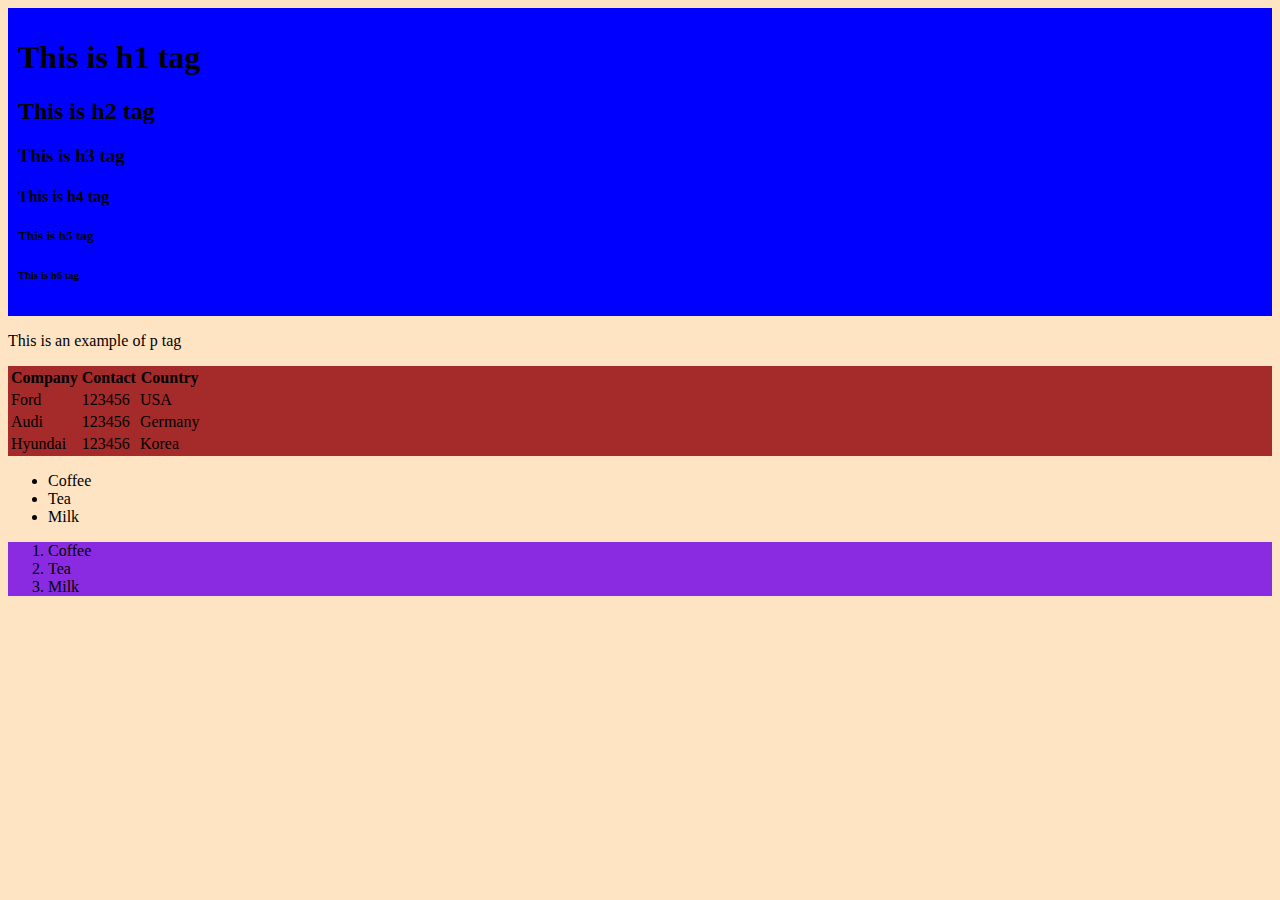
<file: Resume/index.html>
<!DOCTYPE html>
<html>
  <head>
    <title>My First Page</title>
    <style>
      body {
        background-color: bisque;
      }
      .headings{
        background-color:blue;
        padding: 10px;
      }
      .table{
        background-color:brown;
      }
      .ordered{
        background-color: blueviolet;
      }
    </style>
  </head>
  <body>
    <div class="headings">
      <h1>This is h1 tag</h1>
      <h2 class="head2">This is h2 tag</h2>
      <h3 id="head">This is h3 tag</h3>
      <h4>This is h4 tag</h4>
      <h5>This is h5 tag</h5>
      <h6>This is h6 tag</h6>
    </div>

    <p>This is an example of p tag</p>
<div class="table">
    <table>
        <tr>
          <th>Company</th>
          <th>Contact</th>
          <th>Country</th>
        </tr>
        <tr>
          <td>Ford</td>
          <td>123456</td>
          <td>USA</td>
        </tr>
        <tr>
          <td>Audi</td>
          <td>123456</td>
          <td>Germany</td>
        </tr>
        <tr>
          <td>Hyundai</td>
          <td>123456</td>
          <td>Korea</td>
        </tr>
      </table>
</div>
    

    <ul>
      <li>Coffee</li>
      <li>Tea</li>
      <li>Milk</li>
    </ul>

    <div class="ordered">
        <ol>
            <li>Coffee</li>
            <li>Tea</li>
            <li>Milk</li>
          </ol>
    </div>
   
  </body>
</html>
</file>
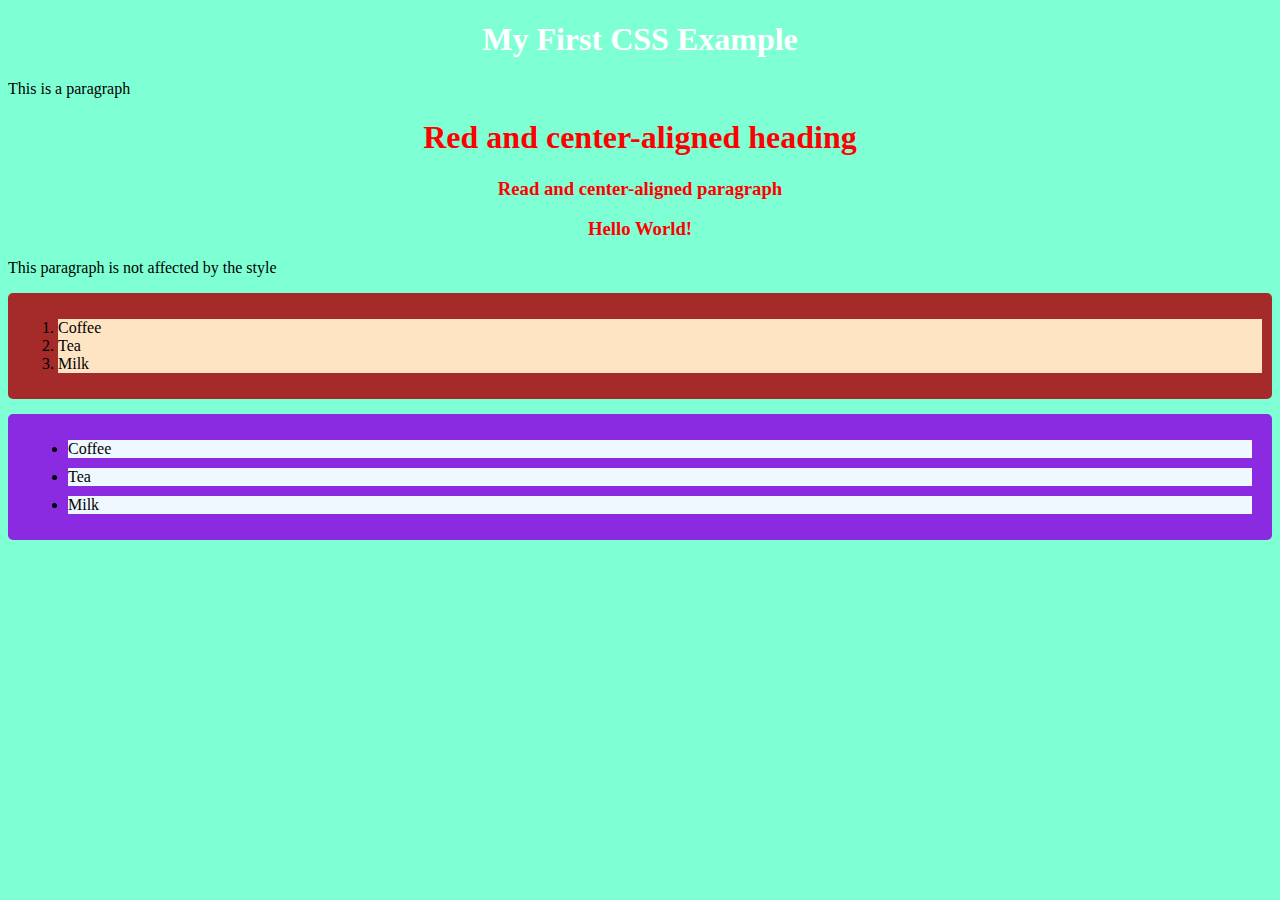
<file: Resume/css.html>
<!DOCTYPE html>
<html lang="en">
<head>
    <meta charset="UTF-8">
    <meta name="viewport" content="width=device-width, initial-scale=1.0">
    <link rel="stylesheet" href="style.css">
    <title>Document</title>
</head>
<body>
    <h1 class="firsth1">My First CSS Example</h1>
    <p>This is a paragraph</p>
    <div class="headings">
        <h1>Red and center-aligned heading</h1>
        <h3>Read and center-aligned paragraph</h3>
        <h3>Hello World!</h3>
    </div>
    
    <p>This paragraph is not affected by the style</p>

    <div class="ordered">
        <ol>
            <li class="ordered-inside">Coffee</li>
            <li class="ordered-inside">Tea</li>
            <li class="ordered-inside">Milk</li>
        </ol>
    </div>
    
    <div class="unordered">
        <ul>
            <li class="unordered-inside">Coffee</li>
            <li class="unordered-inside">Tea</li>
            <li class="unordered-inside">Milk</li>
        </ul>
    </div>
    
     
</body>
</html>
</file>
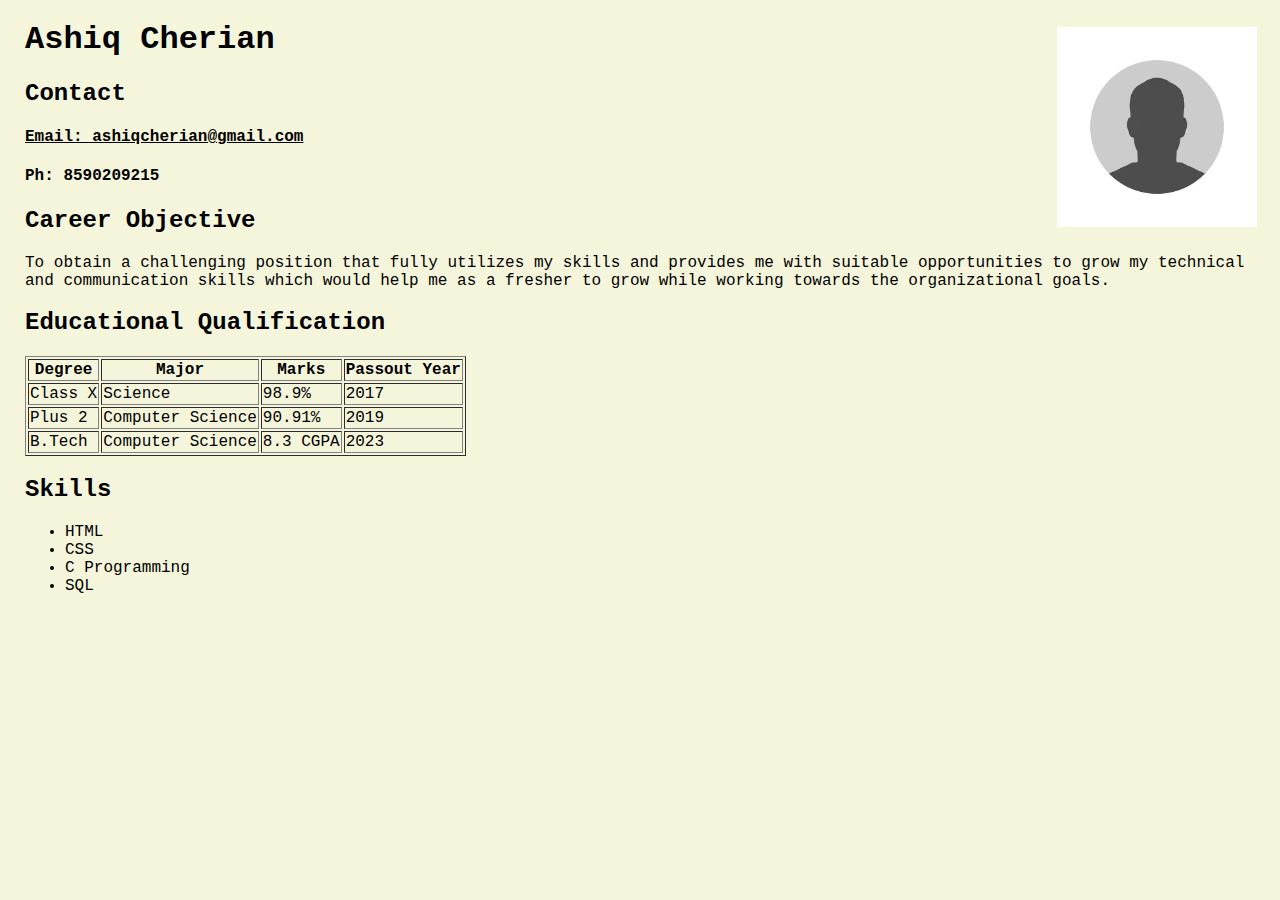
<file: Resume/resume.html>
<!DOCTYPE html>
<html lang="en">
<head>
    <meta charset="UTF-8">
    <meta name="viewport" content="width=device-width, initial-scale=1.0">
    <title>Resume</title>
</head>
<body  style="font-family:'Courier New', Courier, monospace, sans-serif; background-color:beige; margin-left: 25px;">
    <img src="face.png" width="200" height="200" style="float: right; margin-right: 15px; margin-top: 6px;" >

    <h1>Ashiq Cherian</h1>
    <h2>Contact</h2>
    <h4><u>Email: ashiqcherian@gmail.com</u></h3>
    <h4>Ph: 8590209215</h3>
    <h2>Career Objective</h2>
    <p>To obtain a challenging position that fully utilizes my skills and provides me with suitable opportunities to grow my technical and communication skills which would help me as a fresher to grow while working towards the organizational goals.</p>
    <h2>Educational Qualification</h2>
    <table border="1px">
        <tr>
            <th>Degree</th>
            <th>Major</th>
            <th>Marks</th>
            <th>Passout Year</th>
        </tr>
        <tr>
            <td>Class X</td>
            <td>Science</td>
            <td>98.9%</td>
            <td>2017</td>
        </tr>
        <tr>
            <td>Plus 2</td>
            <td>Computer Science</td>
            <td>90.91%</td>
            <td>2019</td>
        </tr>
        <tr>
            <td>B.Tech</td>
            <td>Computer Science</td>
            <td>8.3 CGPA</td>
            <td>2023</td>
        </tr>
    </table>

    <h2>Skills</h2>
    <ul>
        <li>HTML</li>
        <li>CSS</li>
        <li>C Programming</li>
        <li>SQL</li>
    </ul>
</body>
</html>
</file>
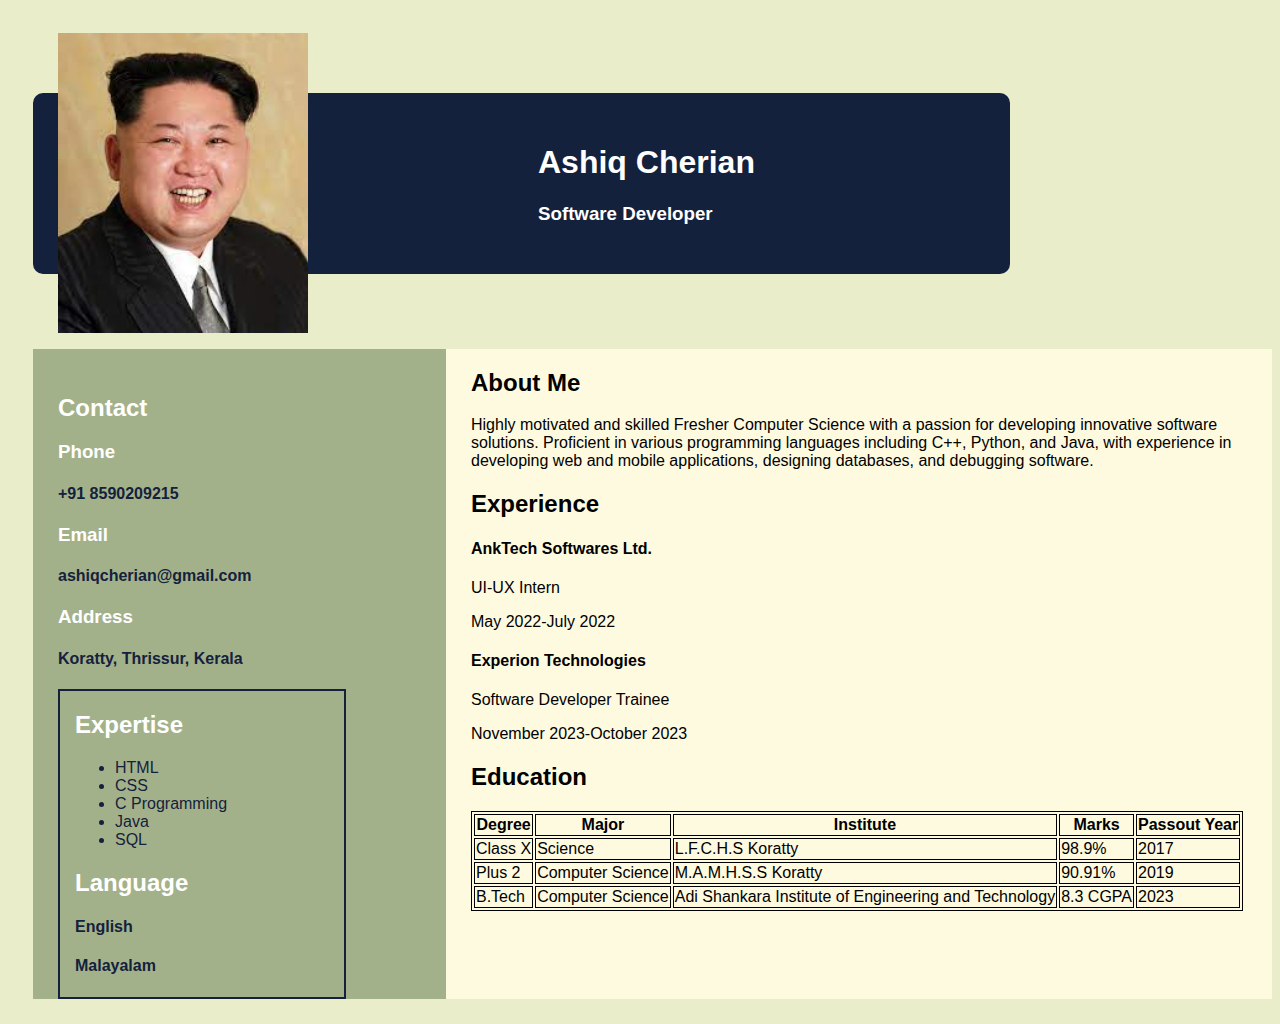
<file: Resume/resume2.html>
<!DOCTYPE html>
<html lang="en">
<head>
    <meta charset="UTF-8">
    <meta name="viewport" content="width=device-width, initial-scale=1.0">
    <link rel="stylesheet" href="resume2.css">
    <title>Resume</title>
</head>
<body>
    <div class="header">
        <img src="kim.jpeg" alt="Profile Photo">
        <div class="name-role">
            <h1>Ashiq Cherian</h1>
            <h3>Software Developer</h3>
        </div>
    </div>
    
    <div class="container">
        <div class="left-column">
            <div class="left-contents">
                <h2>Contact</h2>
                <h3>Phone</h3>
                <h4 class="left-contents-sub">+91 8590209215</h4>
                <h3>Email</h3>
                <h4 class="left-contents-sub">ashiqcherian@gmail.com</h4>
                <h3>Address</h3>
                <h4 class="left-contents-sub">Koratty, Thrissur, Kerala</h4>
            </div>
        
            <div class="left-contents-box">
                <h2>Expertise</h2>
                <ul>
                    <li class="left-contents-sub">HTML</li>
                    <li class="left-contents-sub">CSS</li>
                    <li class="left-contents-sub">C Programming</li>
                    <li class="left-contents-sub">Java</li>
                    <li class="left-contents-sub">SQL</li>
                </ul>
                <h2>Language</h2>
                <h4 class="left-contents-sub">English</h4>
                <h4 class="left-contents-sub">Malayalam</h4>
            </div>
        </div>
        <div class="right-column">
            <h2>About Me</h2>
            <p>Highly motivated and skilled Fresher Computer Science with a passion for developing innovative software solutions. Proficient in various programming languages including C++, Python, and Java, with experience in developing web and mobile applications, designing databases, and debugging software.</p>
            <h2>Experience</h2>
            <h4>AnkTech Softwares Ltd.</h4>
            <p>UI-UX Intern</p>
            <p>May 2022-July 2022</p>
            <h4>Experion Technologies</h4>
            <p>Software Developer Trainee</p>
            <p>November 2023-October 2023</p>
            <h2>Education</h2>
            <table>
                <tr>
                    <th>Degree</th>
                    <th>Major</th>
                    <th>Institute</th>
                    <th>Marks</th>
                    <th>Passout Year</th>
                </tr>
                <tr>
                    <td>Class X</td>
                    <td>Science</td>
                    <td>L.F.C.H.S Koratty</td>
                    <td>98.9%</td>
                    <td>2017</td>
                </tr>
                <tr>
                    <td>Plus 2</td>
                    <td>Computer Science</td>
                    <td>M.A.M.H.S.S Koratty</td>
                    <td>90.91%</td>
                    <td>2019</td>
                </tr>
                <tr>
                    <td>B.Tech</td>
                    <td>Computer Science</td>
                    <td>Adi Shankara Institute of Engineering and Technology</td>
                    <td>8.3 CGPA</td>
                    <td>2023</td>
                </tr>
            </table>
        
        </div>

    </div>
    
    
</body>
</html>
</file>
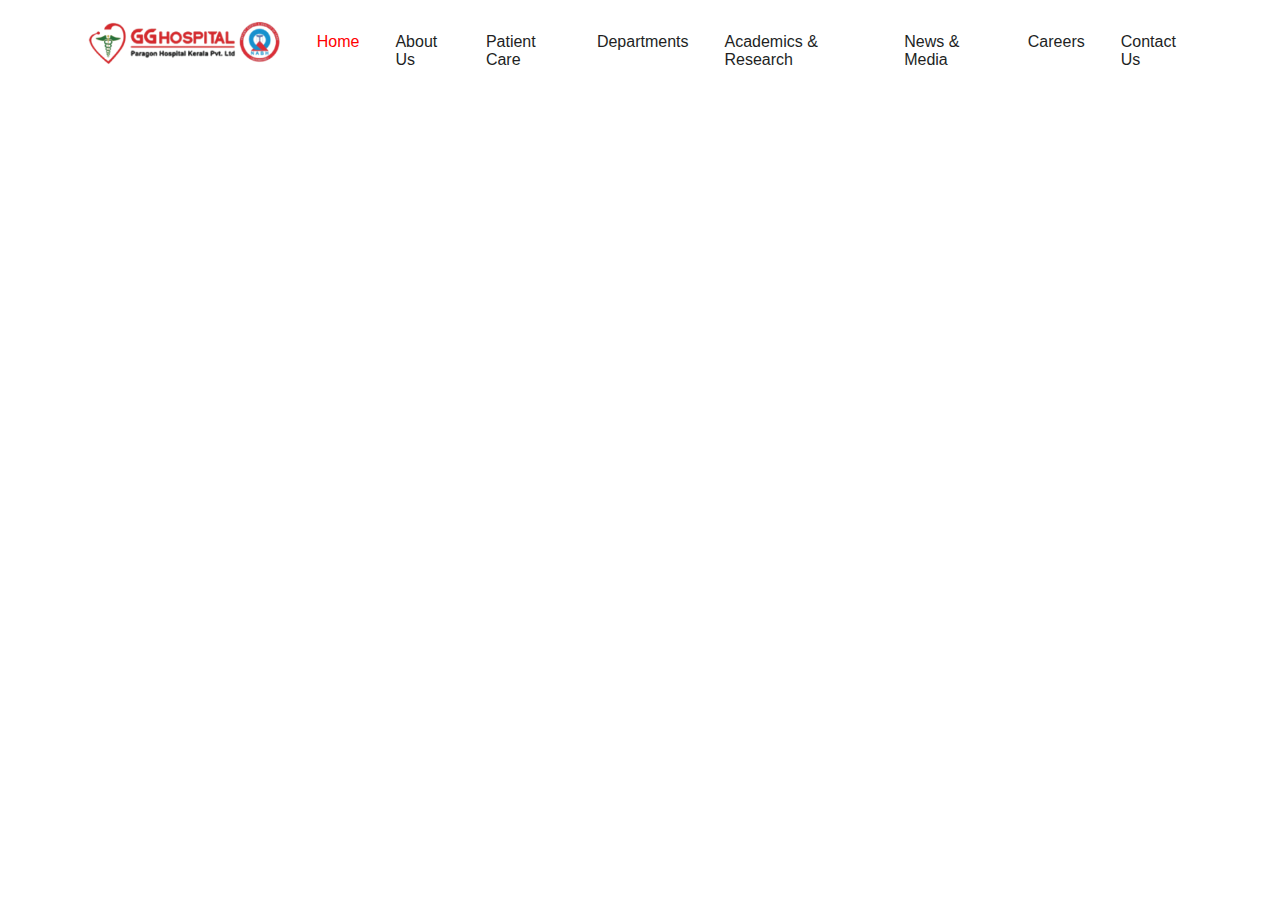
<file: GG Hospital/nav_bar/nav-bar.html>
<!DOCTYPE html>
<html lang="en">
<head>
    <meta charset="UTF-8">
    <meta name="viewport" content="width=device-width, initial-scale=1.0">
    <link rel="stylesheet" href="nav-bar.css">
    <title>GG Hospital</title>
</head>
<body>
    <div class="navbar">
        <ul class="nav-list">
            <div class="logo">
                <li><img class="logo-img" src="img/logo.png"></li>
            </div>
                <a class="active" href=""><li class="list">Home</li></a>
                <a href=""><li class="list">About Us</li></a>
                <a href=""><li class="list">Patient Care</li></a>
                <a href=""><li class="list">Departments</li></a>
                <a href=""><li class="list">Academics & Research</li></a>
                <a href=""><li class="list">News & Media</li></a>
                <a href=""><li class="list">Careers</li></a>
                <a href=""><li class="list">Contact Us</li></a>  
        </ul>
    </div>
</body>
</html>
</file>
<file: Resume/style.css>
.firsth1{
    color: white;
    text-align: center;
}

body{
    background-color: aquamarine;
}

.headings{
    color: red;
    text-align: center;
}

.ordered{
    background-color:brown;
    padding: 10px;
    margin-bottom: 15px;
    border-radius: 5px;
}

.unordered{
    background-color:blueviolet;
    padding: 10px;
    border-radius: 5px;
}

.ordered-inside{
    background-color: bisque;
}

.unordered-inside{
    background-color: aliceblue;
    margin:10px;
}
</file>
<file: Resume/resume2.css>
body{
    background-color: #e9edc9;
    padding-left: 25px;
    padding-top: 25px;
    font-family:Verdana, Geneva, Tahoma, sans-serif;
}

.header{
    display: inline-block;
}

img{
    float:left;
    margin-left: 25px;
    width:250px; 
    height:300px;
}

.name-role{
    color: white;
    padding-top: 25px;
    margin-left: 0px;
    margin-bottom: 75px;
    padding-bottom: 25px;
    margin-top: 60px;
    padding-left: 500px;
    padding-right: 250px;
    margin-right: 250px;
    border: 5px solid #14213d;
    background-color: #14213d;
    border-radius: 10px;
}

.container{
    display:flex;
    width:100%;
    margin-bottom: 25px;
}

.left-column{
    flex:1;
    background-color: #a3b18a;
    padding-left: 25px;
}

.right-column{
    flex:2;
    background-color: #fefae0;
    padding-left: 25px;
    padding-right: 25px;
    padding-bottom: 25px;
}

.left-contents{
    color: white;
    padding-top: 25px;
}

.left-contents-sub{
    color: #14213d;
}

.left-contents-box{
    color: white;
    border: 2px solid #14213d;
    padding-left: 15px;
    margin-right: 100px;
    padding-right: 5px;
    
}

table, th, td{
    border: 1px solid;
}
</file>
<file: GG Hospital/nav_bar/nav-bar.css>
body{
    font-family: Arial, Helvetica, sans-serif;
    margin: 0px;
}

.nav-list{
    list-style-type: none;
    display: flex;
    margin: 0px;
    padding-left: 70px;
    padding-right: 75px;
}

a{
    text-decoration: none;
    color: rgb(34, 31, 31);
}

li{
    padding: 18px;
}

.logo-img{
    height:50px;
}

.logo{
    margin-right: 0px;
}

.nav-list a:hover{
    color: red;
    background-color:aliceblue;
}

.nav-list a.active{
    color: red;   
}

.list{
    margin-top: 15px;
}

.navbar{
    padding-top: 0px;
    margin: 0px;
}

.appoinment-img{
    object-fit: fill;
}
</file>
